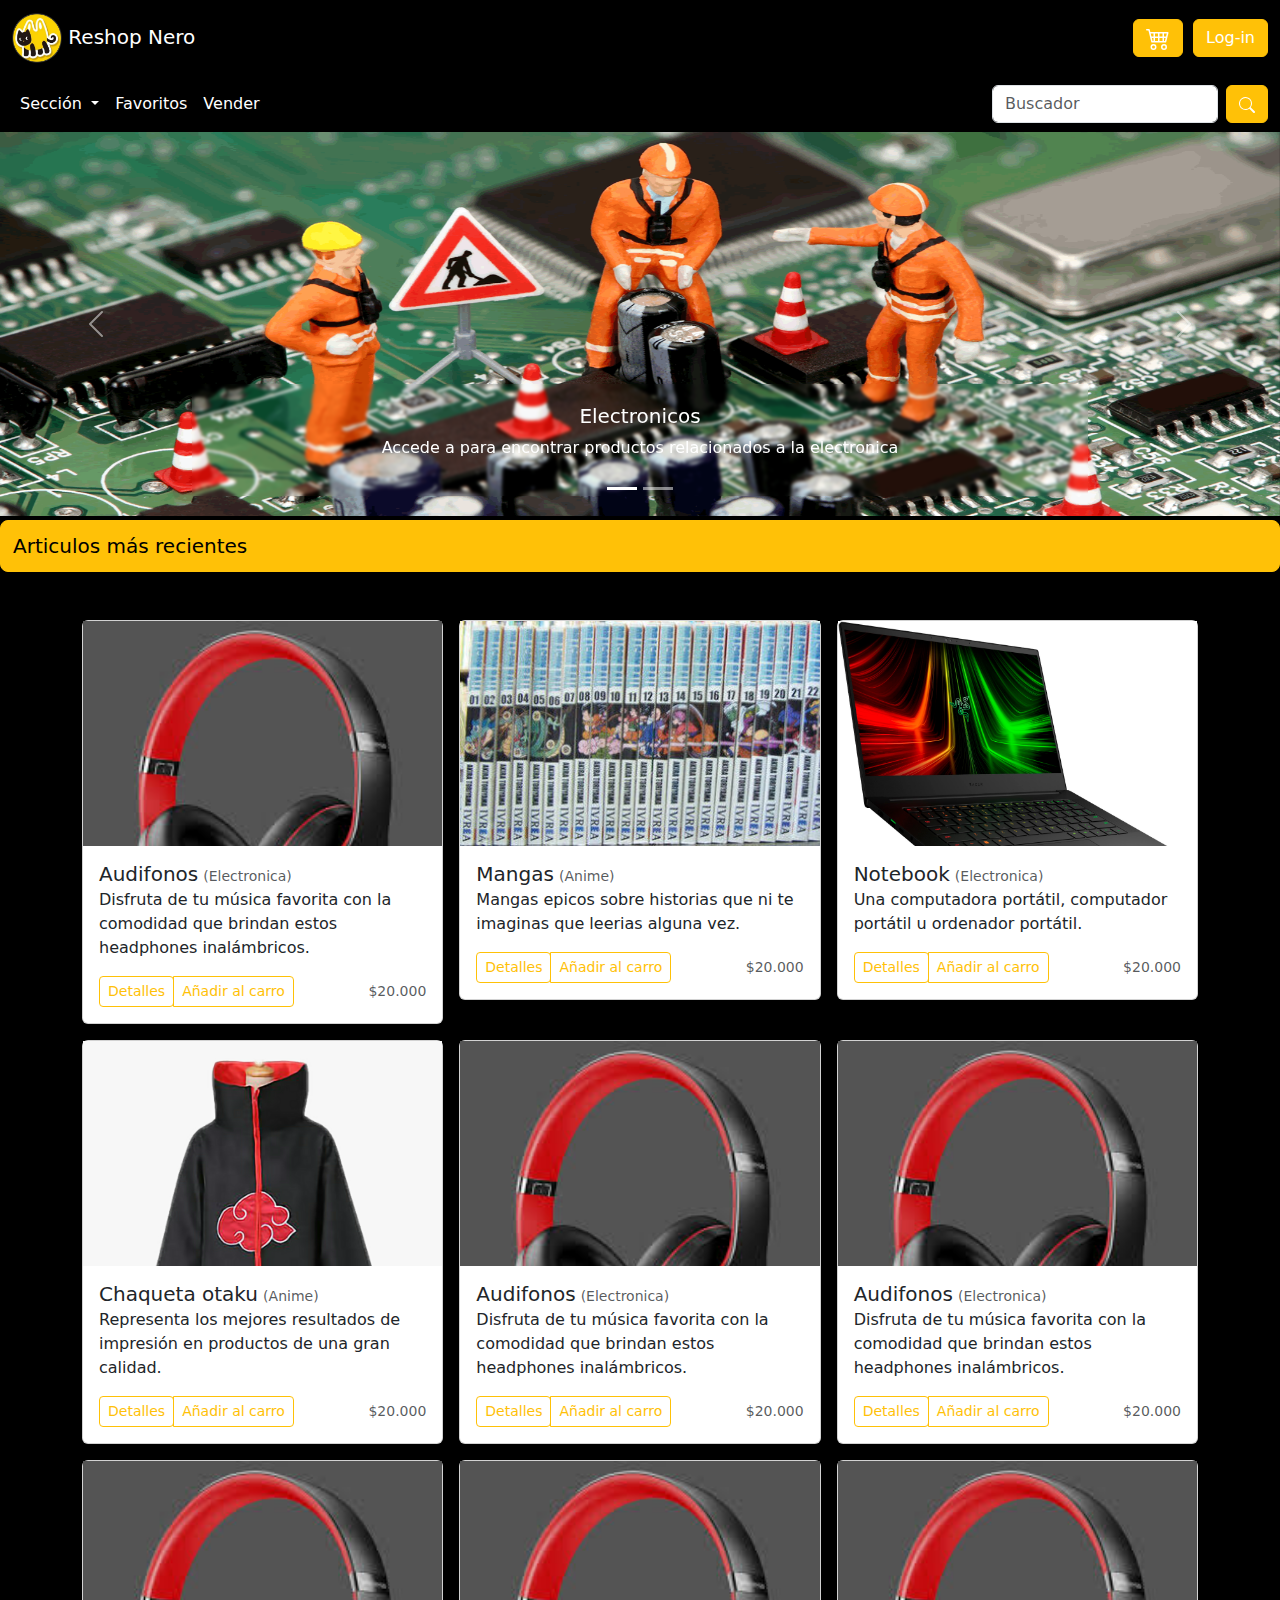
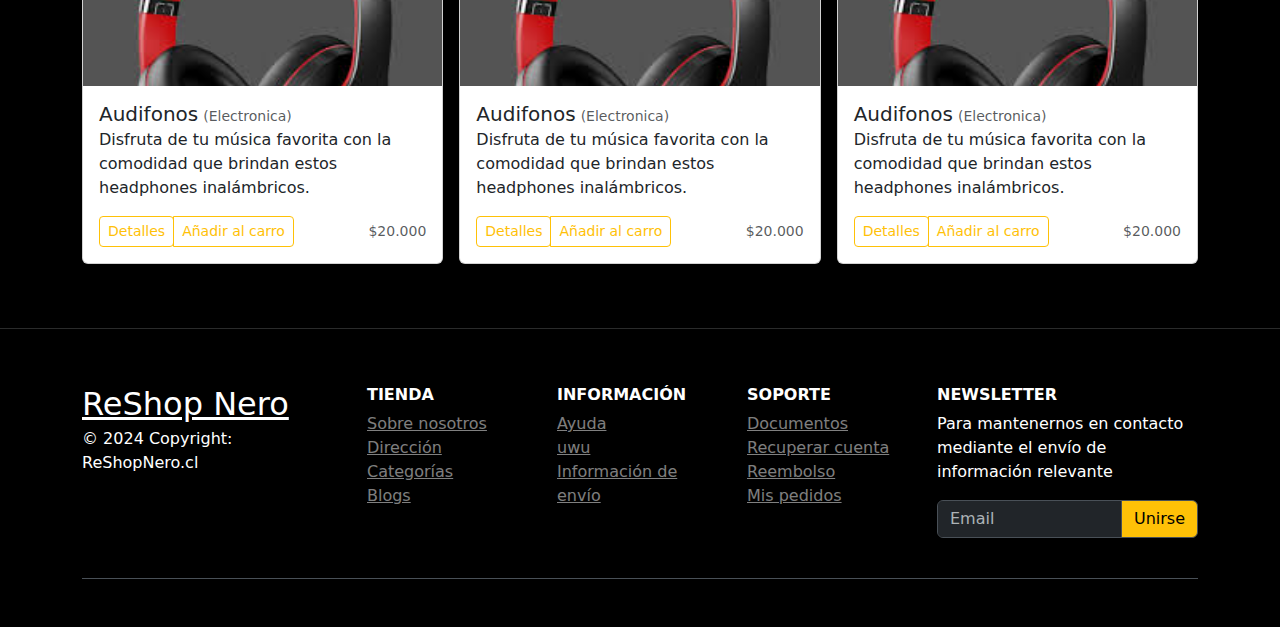
<file: index.html>
<!DOCTYPE html>
<html lang="es">
<head>
    <meta charset="UTF-8">
    <meta name="viewport" content="width=device-width, initial-scale=1.0">
    <link href="assets/bootstrap-5.3.3/dist/css/bootstrap.min.css" rel="stylesheet">
    <link rel="stylesheet" href="assets/css/style.css">
    <link rel="icon" href="assets/imgs/logo.png" type="image/x-icon" style="border-radius: 50%; object-fit: cover;">
    <title>ReShop Nero</title>
    <style>
        .ele-per {
            background-color: #ffc107!important; /* Amarillo, cambia según la versión de Bootstrap */
            color: black; /* Ajusta el color de texto según necesites */
            border: 1px solid #ffc107!important;
        }

        /* Cambia el fondo y el color del texto de la navbar */
        .navbar-custom, .navbar-custom .navbar-nav .nav-link {
            background-color: black; 
            color: white; 
        }

        /* Asegura que los dropdown también tengan el texto en blanco */
        .navbar-custom .dropdown-menu {
            background-color: black;
            color: white;
        }

        .navbar-custom .dropdown-item {
            color: white;
        }

        .navbar-custom .dropdown-item:hover {
            background-color: #505050; /* Un gris oscuro para el hover */
        }
    </style>
</head>
<body>
        <!-- barra de navegacion-->
      <div class="sticky-top">
        <nav class="navbar navbar-expand-lg navbar-dark navbar-custom" data-bs-theme="dark">
            <div class="container-fluid">
              <a class="navbar-brand" href="index.html"><img src="assets/imgs/logo.png" alt="" style="height: 50px; width: 50px;"> Reshop Nero</a>
              <form class="d-flex" role="button">
                    <!-- Botón carro de compras -->
                    <button type="button" class="btn btn-warning position-relative" style="margin-right: 10px;" data-bs-toggle="modal" data-bs-target="#inicioSesion">
                      <svg xmlns="http://www.w3.org/2000/svg" width="24" height="24" style="color: white;" fill="currentColor" class="bi bi-cart4" viewBox="0 0 16 16">
                        <path d="M0 2.5A.5.5 0 0 1 .5 2H2a.5.5 0 0 1 .485.379L2.89 4H14.5a.5.5 0 0 1 .485.621l-1.5 6A.5.5 0 0 1 13 11H4a.5.5 0 0 1-.485-.379L1.61 3H.5a.5.5 0 0 1-.5-.5M3.14 5l.5 2H5V5zM6 5v2h2V5zm3 0v2h2V5zm3 0v2h1.36l.5-2zm1.11 3H12v2h.61zM11 8H9v2h2zM8 8H6v2h2zM5 8H3.89l.5 2H5zm0 5a1 1 0 1 0 0 2 1 1 0 0 0 0-2m-2 1a2 2 0 1 1 4 0 2 2 0 0 1-4 0m9-1a1 1 0 1 0 0 2 1 1 0 0 0 0-2m-2 1a2 2 0 1 1 4 0 2 2 0 0 1-4 0"/>
                      </svg>                  
                    </button>
                    <!-- Botón usuario -->
                    <button type="button" class="btn btn-warning" style="color: white;" data-bs-toggle="modal" data-bs-target="#inicioSesion">
                      Log-in
                    </button>
                </form>
            </div>
        </nav>
        <!-- Barra de búsqueda y herramientas -->
        <nav class="navbar navbar-expand-lg navbar-dark navbar-custom">
            <div class="container-fluid">
                <div class="collapse navbar-collapse" id="navbarSupportedContent">
                    <ul class="navbar-nav me-auto mb-2 mb-lg-0">
                        <li class="nav-item dropdown">
                            <a class="nav-link active dropdown-toggle" href="#" role="button" data-bs-toggle="dropdown" aria-expanded="false">
                                Sección
                            </a>
                            <ul class="dropdown-menu">
                                <li><a class="dropdown-item" href="#">Electrónica</a></li>
                                <li><hr class="dropdown-divider"></li>
                                <li><a class="dropdown-item" href="#">Anime</a></li>
                            </ul>
                        </li>
                    </ul>
                    <div class="collapse navbar-collapse" id="navbarNav">
                        <ul class="navbar-nav">
                            <li class="nav-item">
                                <a class="nav-link active" href="favoritos.html">Favoritos</a>
                            </li>
                            <li class="nav-item">
                                <a class="nav-link active" href="vender.html">Vender</a>
                            </li>
                        </ul>
                    </div>
                    <form class="d-flex" role="search">
                        <input class="form-control me-2" type="search" placeholder="Buscador" aria-label="Search">
                        <button class="btn btn-warning" type="submit"><svg xmlns="http://www.w3.org/2000/svg" width="16" height="16" style="color: white;" fill="currentColor" class="bi bi-search" viewBox="0 0 16 16">
                          <path d="M11.742 10.344a6.5 6.5 0 1 0-1.397 1.398h-.001q.044.06.098.115l3.85 3.85a1 1 0 0 0 1.415-1.414l-3.85-3.85a1 1 0 0 0-.115-.1zM12 6.5a5.5 5.5 0 1 1-11 0 5.5 5.5 0 0 1 11 0"/>
                        </svg></button>
                    </form>
                </div>
            </div>
        </nav>
    </div>
        <!--carrousel de seciones-->
        <div id="carouselExampleCaptions" class="carousel slide">
            <div class="carousel-indicators">
              <button type="button" data-bs-target="#carouselExampleCaptions" data-bs-slide-to="0" class="active" aria-current="true" aria-label="Slide 1"></button>
              <button type="button" data-bs-target="#carouselExampleCaptions" data-bs-slide-to="1" aria-label="Slide 2"></button>
            </div>
            <div class="carousel-inner">
              <div class="carousel-item active">
                <img src="assets/imgs/electronicobaner.jpg" class="d-block w-100"  style="height: 30dvw" alt="...">
                <div class="carousel-caption d-none d-md-block d-block" style="backdrop-filter: blur(1.5px);">
                  <h5>Electronicos</h5>
                  <p>Accede a para encontrar productos relacionados a la electronica</p>
                </div>
              </div>
              <div class="carousel-item">
                <img src="assets/imgs/animebaner.jpg" class="d-block w-100"  style="height: 30dvw" alt="...">
                <div class="carousel-caption d-none d-md-block" style="backdrop-filter: blur(1.5px); ">
                  <h5>Anime</h5>
                  <p>Encuentra productos relacionados al anime</p>
                </div>
              </div>
            </div>
            <button class="carousel-control-prev" type="button" data-bs-target="#carouselExampleCaptions" data-bs-slide="prev">
              <span class="carousel-control-prev-icon" aria-hidden="true"></span>
              <span class="visually-hidden">Previous</span>
            </button>
            <button class="carousel-control-next" type="button" data-bs-target="#carouselExampleCaptions" data-bs-slide="next">
              <span class="carousel-control-next-icon" aria-hidden="true"></span>
              <span class="visually-hidden">Next</span>
            </button>
          </div>

          <!--cartas (articulos mas recientes de la tienda)-->
          
          <nav class="navbar navbar-expand-lg navbar-dark bg-dark mt-1 border  border-black rounded-3 ele-per" >
            <div class="container-fluid">
              <span class="navbar-brand mb-0 h1" style="color: black;">Articulos más recientes</span>
            </div>
          </nav>
          <div class="album py-5 bg-body-black">
            <div class="container">
        
              <div class="row row-cols-1 row-cols-sm-2 row-cols-md-3 g-3">
                <div class="col">
                  <div class="card shadow-sm">
                    <div style="background-image: url(assets/imgs/audifonos.jpg);background-size:cover;height: 225px;background-repeat: no-repeat;"></div>
                    <div class="card-body">
                      <h5 style="display: inline;">Audifonos</h5>
                      <small class="text-body-secondary">(Electronica)</small>
                      <p class="card-text">Disfruta de tu música favorita con la comodidad que brindan estos headphones inalámbricos.</p>
                      <div class="d-flex justify-content-between align-items-center">
                        <div class="btn-group">
                          <a href="paginaProductoPrueva.html"><button type="button" class="btn btn-sm btn-outline-warning">Detalles</button></a>
                          <button type="button" class="btn btn-sm btn-outline-warning" data-bs-toggle="modal" data-bs-target="#inicioSesion">Añadir al carro</button>
                        </div>
                        <small class="text-body-secondary">$20.000</small>
                      </div>
                    </div>
                  </div>
                </div>
                <div class="col">
                  <div class="card shadow-sm">

                    <div style="background-image: url(assets/imgs/tomosmanga.jpg);background-size:cover;height: 225px;background-repeat: no-repeat;"></div>

                    <div class="card-body">
                      <h5 style="display: inline;">Mangas</h5>
                      <small class="text-body-secondary">(Anime)</small>
                      <p class="card-text">Mangas epicos sobre historias que ni te imaginas que leerias alguna vez.</p>
                      <div class="d-flex justify-content-between align-items-center">
                        <div class="btn-group">
                          <a href="paginaProductoPrueva.html"><button type="button" class="btn btn-sm btn-outline-warning">Detalles</button></a>
                          <button type="button" class="btn btn-sm btn-outline-warning" data-bs-toggle="modal" data-bs-target="#inicioSesion">Añadir al carro</button>
                        </div>
                        <small class="text-body-secondary">$20.000</small>
                      </div>
                    </div>
                  </div>
                </div>
                <div class="col">
                  <div class="card shadow-sm">

                    <div style="background-image: url(assets/imgs/notebook.jpeg);background-size:cover;height: 225px;background-repeat: no-repeat;"></div>
                    
                    <div class="card-body" >
                      <h5 style="display: inline;">Notebook</h5>
                      <small class="text-body-secondary">(Electronica)</small>
                      <p class="card-text">Una computadora portátil, computador portátil u ordenador portátil.</p>
                      <div class="d-flex justify-content-between align-items-center">
                        <div class="btn-group">
                          <a href="paginaProductoPrueva.html"><button type="button" class="btn btn-sm btn-outline-warning">Detalles</button></a>
                          <button type="button" class="btn btn-sm btn-outline-warning" data-bs-toggle="modal" data-bs-target="#inicioSesion">Añadir al carro</button>
                        </div>
                        <small class="text-body-secondary">$20.000</small>
                      </div>
                    </div>
                  </div>
                </div>
        
                <div class="col">
                  <div class="card shadow-sm">

                    <div style="background-image: url(assets/imgs/chaquetaesadenaruto.png);background-size:cover;height: 225px;background-repeat: no-repeat;"></div>

                    <div class="card-body">
                      <h5 style="display: inline;">Chaqueta otaku</h5>
                      <small class="text-body-secondary">(Anime)</small>
                      <p class="card-text">Representa los mejores resultados de impresión en productos de una gran calidad.</p>
                      <div class="d-flex justify-content-between align-items-center">
                        <div class="btn-group">
                          <a href="paginaProductoPrueva.html"><button type="button" class="btn btn-sm btn-outline-warning">Detalles</button></a>
                          <button type="button" class="btn btn-sm btn-outline-warning" data-bs-toggle="modal" data-bs-target="#inicioSesion">Añadir al carro</button>
                        </div>
                        <small class="text-body-secondary">$20.000</small>
                      </div>
                    </div>
                  </div>
                </div>
                <div class="col">
                  <div class="card shadow-sm">

                    <div style="background-image: url(assets/imgs/audifonos.jpg);background-size:cover;height: 225px;background-repeat: no-repeat;"></div>
                    
                    <div class="card-body">
                      <h5 style="display: inline;">Audifonos</h5>
                      <small class="text-body-secondary">(Electronica)</small>
                      <p class="card-text">Disfruta de tu música favorita con la comodidad que brindan estos headphones inalámbricos.</p>
                      <div class="d-flex justify-content-between align-items-center">
                        <div class="btn-group">
                          <a href="paginaProductoPrueva.html"><button type="button" class="btn btn-sm btn-outline-warning">Detalles</button></a>
                          <button type="button" class="btn btn-sm btn-outline-warning" data-bs-toggle="modal" data-bs-target="#inicioSesion">Añadir al carro</button>
                        </div>
                        <small class="text-body-secondary">$20.000</small>
                      </div>
                    </div>
                  </div>
                </div>
                <div class="col">
                  <div class="card shadow-sm">

                    <div style="background-image: url(assets/imgs/audifonos.jpg);background-size:cover;height: 225px;background-repeat: no-repeat;"></div>
                    
                    <div class="card-body">
                      <h5 style="display: inline;">Audifonos</h5>
                      <small class="text-body-secondary">(Electronica)</small>
                      <p class="card-text">Disfruta de tu música favorita con la comodidad que brindan estos headphones inalámbricos.</p>
                      <div class="d-flex justify-content-between align-items-center">
                        <div class="btn-group">
                          <a href="paginaProductoPrueva.html"><button type="button" class="btn btn-sm btn-outline-warning">Detalles</button></a>
                          <button type="button" class="btn btn-sm btn-outline-warning" data-bs-toggle="modal" data-bs-target="#inicioSesion">Añadir al carro</button>
                        </div>
                        <small class="text-body-secondary">$20.000</small>
                      </div>
                    </div>
                  </div>
                </div>
        
                <div class="col">
                  <div class="card shadow-sm">

                    <div style="background-image: url(assets/imgs/audifonos.jpg);background-size:cover;height: 225px;background-repeat: no-repeat;"></div>
                    
                    <div class="card-body">
                      <h5 style="display: inline;">Audifonos</h5>
                      <small class="text-body-secondary">(Electronica)</small>
                      <p class="card-text">Disfruta de tu música favorita con la comodidad que brindan estos headphones inalámbricos.</p>
                      <div class="d-flex justify-content-between align-items-center">
                        <div class="btn-group">
                          <a href="paginaProductoPrueva.html"><button type="button" class="btn btn-sm btn-outline-warning">Detalles</button></a>
                          <button type="button" class="btn btn-sm btn-outline-warning" data-bs-toggle="modal" data-bs-target="#inicioSesion">Añadir al carro</button>
                        </div>
                        <small class="text-body-secondary">$20.000</small>
                      </div>
                    </div>
                  </div>
                </div>
                <div class="col">
                  <div class="card shadow-sm">

                    <div style="background-image: url(assets/imgs/audifonos.jpg);background-size:cover;height: 225px;background-repeat: no-repeat;"></div>
                    
                    <div class="card-body">
                      <h5 style="display: inline;">Audifonos</h5>
                      <small class="text-body-secondary">(Electronica)</small>
                      <p class="card-text">Disfruta de tu música favorita con la comodidad que brindan estos headphones inalámbricos.</p>
                      <div class="d-flex justify-content-between align-items-center">
                        <div class="btn-group">
                          <a href="paginaProductoPrueva.html"><button type="button" class="btn btn-sm btn-outline-warning">Detalles</button></a>
                          <button type="button" class="btn btn-sm btn-outline-warning" data-bs-toggle="modal" data-bs-target="#inicioSesion">Añadir al carro</button>
                        </div>
                        <small class="text-body-secondary">$20.000</small>
                      </div>
                    </div>
                  </div>
                </div>
                <div class="col">
                  <div class="card shadow-sm">

                    <div style="background-image: url(assets/imgs/audifonos.jpg);background-size:cover;height: 225px;background-repeat: no-repeat;"></div>
                    
                    <div class="card-body">
                      <h5  style="display: inline;">Audifonos</h5>
                      <small class="text-body-secondary">(Electronica)</small>
                      <p class="card-text">Disfruta de tu música favorita con la comodidad que brindan estos headphones inalámbricos.</p>
                      <div class="d-flex justify-content-between align-items-center">
                        <div class="btn-group">
                          <a href="paginaProductoPrueva.html"><button type="button" class="btn btn-sm btn-outline-warning">Detalles</button></a>
                          <button type="button" class="btn btn-sm btn-outline-warning" data-bs-toggle="modal" data-bs-target="#inicioSesion">Añadir al carro</button>
                        </div>
                        <small class="text-body-secondary">$20.000</small>
                      </div>
                    </div>
                  </div>
                </div>
              </div>
            </div>
          </div>
        </div>

<!-- ---------------------------------Modal inicio secion -------------------------------- -->
<div class="modal fade" id="inicioSesion" tabindex="-1" aria-labelledby="inicioSesionLabel" aria-hidden="true">
  <div class="modal-dialog">
    <div class="modal-content">
      <div class="modal-header">
        <h1 class="modal-title fs-5" id="inicioSesionLabel">Iniciar sesion</h1>
        <button type="button" class="btn-close" data-bs-dismiss="modal" aria-label="Close"></button>
      </div>
      <form id="loginForm" action="#" method="post">
      <div class="modal-body">        
          <div class="mb-3 row">
            <label for="staticEmail" class="col-sm-2 col-form-label">Correo:</label>
            <div class="col-sm-10">
              <input id="txtCorreo" type="email"class="form-control" required>
            </div>
          </div>
          <div class="mb-3 row">
            <label for="inputPassword" class="col-sm-2 col-form-label">Contaseña:</label>
            <div class="col-sm-10">
              <input type="password" class="form-control" id="inputPassword" required>
            </div>
          </div>
        
  <div class="col-12">
    <div class="link">
      <p>No tienes cuenta <a class="link-offset-3" href="registro.html">registrate</a> aqui.</p>
    </div>
  </div>
      </div>
      <div class="modal-footer">
        <button type="button" class="btn btn-secondary" data-bs-dismiss="modal">Cerrar</button>
        <input id="btnEnviar" value="Iniciar sesión" type="submit" class="btn btn-primary" ></input>
      </div>
      </form>
    </div>
  </div>
</div>

<!-- Footer -->
<footer class="text-center text-lg-start text-muted bg-dark mt-3" style="background-color: black!important;" data-bs-theme="dark">
  <!-- Section: Links  -->
  <hr>
  <section class="">
    <div class="container text-center text-md-start pt-4 pb-4">
      <!-- Grid row -->
      <div class="row mt-3">
        <!-- Grid column -->
        <div class="col-12 col-lg-3 col-sm-12 mb-2">
          <!-- Content -->
          <a href="index.html" target="_blank" class="text-white h2">
            ReShop Nero
          </a>
          <p class="mt-1 text-white">
            © 2024 Copyright: ReShopNero.cl
          </p>
        </div>
        <!-- Grid column -->

        <!-- Grid column -->
        <div class="col-6 col-sm-4 col-lg-2">
          <!-- Links -->
          <h6 class="text-uppercase text-white fw-bold mb-2">
            Tienda
          </h6>
          <ul class="list-unstyled mb-4">
            <li><a class="text-white-50" href="#">Sobre nosotros</a></li>
            <li><a class="text-white-50" href="#">Dirección</a></li>
            <li><a class="text-white-50" href="#">Categorías</a></li>
            <li><a class="text-white-50" href="#">Blogs</a></li>
          </ul>
        </div>
        <!-- Grid column -->

        <!-- Grid column -->
        <div class="col-6 col-sm-4 col-lg-2">
          <!-- Links -->
          <h6 class="text-uppercase text-white fw-bold mb-2">
            Información
          </h6>
          <ul class="list-unstyled mb-4">
            <li><a class="text-white-50" href="#">Ayuda</a></li>
            <li><a class="text-white-50" href="#">uwu</a></li>
            <li><a class="text-white-50" href="#">Información de envío</a></li>
          </ul>
        </div>
        <!-- Grid column -->

        <!-- Grid column -->
        <div class="col-6 col-sm-4 col-lg-2">
          <!-- Links -->
          <h6 class="text-uppercase text-white fw-bold mb-2">
            Soporte
          </h6>
          <ul class="list-unstyled mb-4">
            <li><a class="text-white-50" href="#">Documentos</a></li>
            <li><a class="text-white-50" href="#">Recuperar cuenta</a></li>
            <li><a class="text-white-50" href="#">Reembolso</a></li>
            <li><a class="text-white-50" href="#">Mis pedidos</a></li>
          </ul>
        </div>
        <!-- Grid column -->

        <!-- Grid column -->
        <div class="col-12 col-sm-12 col-lg-3">
          <!-- Links -->
          <h6 class="text-uppercase text-white fw-bold mb-2">Newsletter</h6>
          <p class="text-white">Para mantenernos en contacto mediante el envío de información relevante</p>
          <div class="input-group mb-3">
            <input type="email" class="form-control border" placeholder="Email" aria-label="Email" aria-describedby="button-addon2" />
            <button class="btn btn-warning border shadow-0" type="button" id="button-addon2" data-mdb-ripple-color="dark">
              Unirse
            </button>
          </div>
        </div>
        <!-- Grid column -->
      </div>
      <!-- Grid row -->
    </div>
  </section>
  <!-- Section: Links  -->

  <div class="">
    <div class="container">
      <div class="d-flex justify-content-between py-4 border-top">
        <!--- payment --->
        <div>
          <i class="fab fa-lg fa-cc-visa text-white"></i>
          <i class="fab fa-lg fa-cc-amex text-white"></i>
          <i class="fab fa-lg fa-cc-mastercard text-white"></i>
          <i class="fab fa-lg fa-cc-paypal text-white"></i>
        </div>
        <!--- payment --->
      </div>
    </div>
  </div>
</footer>

<script src="assets/js/jquery-3.7.1.min.js"></script>
<script src="assets/js/validaciones.js"></script>

<script src="assets/bootstrap-5.3.3/dist/js/bootstrap.bundle.min.js"></script>

</body>
</html>
</file>
<file: assets/css/style.css>
body{
    background-color: black;
}
</file>
